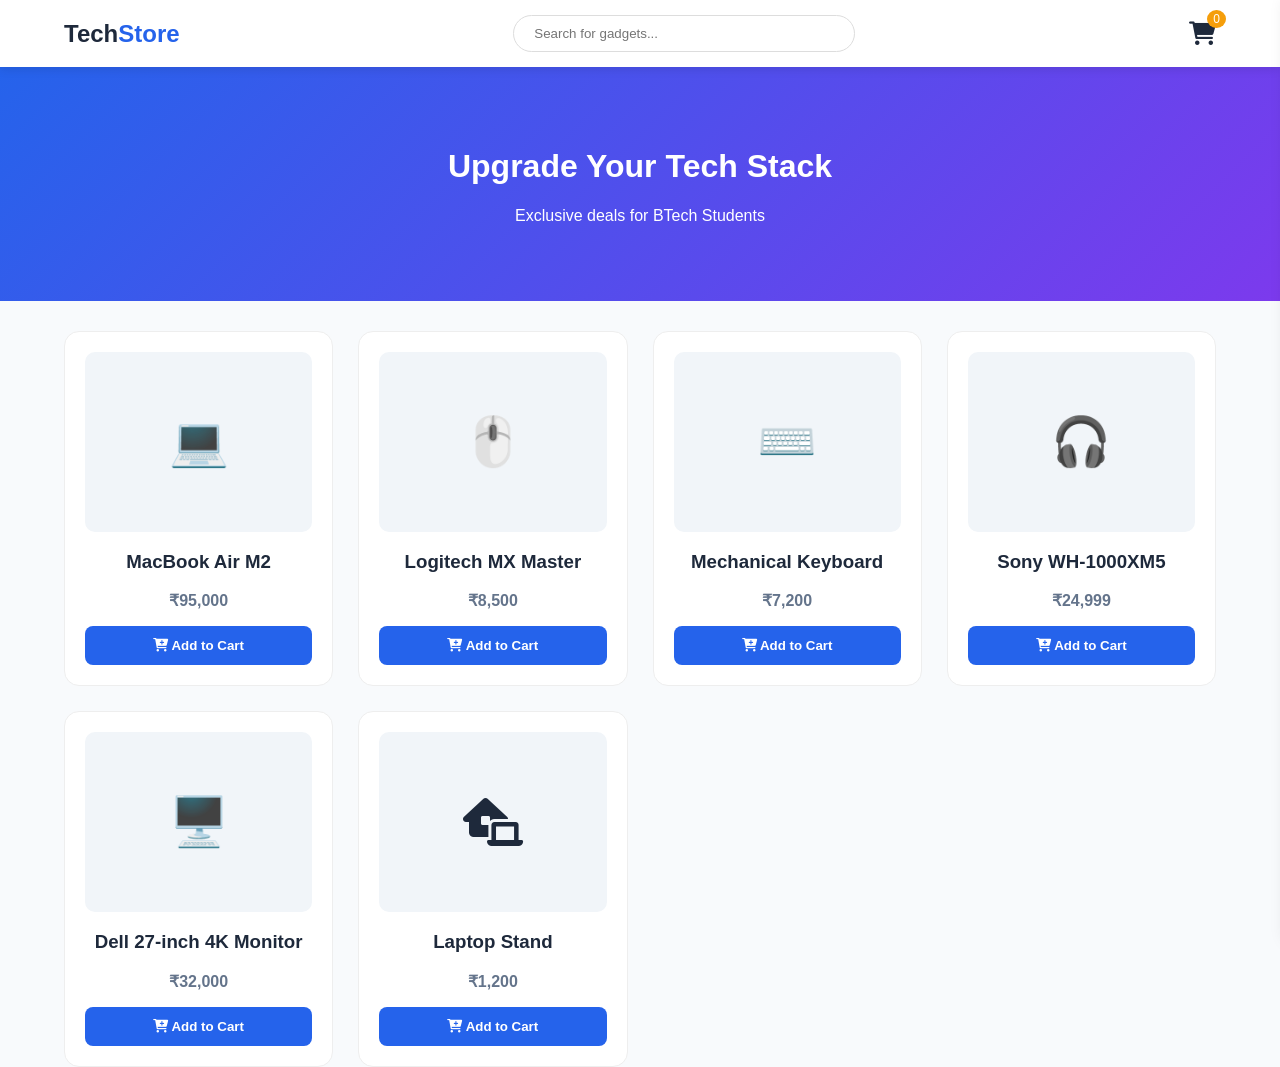
<file: index.html>
<!DOCTYPE html>
<html lang="en">
<head>
    <meta charset="UTF-8">
    <meta name="viewport" content="width=device-width, initial-scale=1.0">
    <title>TechStore | Premium Gadgets</title>
    <link rel="stylesheet" href="style.css">
    <link rel="stylesheet" href="https://cdnjs.cloudflare.com/ajax/libs/font-awesome/6.0.0/css/all.min.css">
</head>
<body>
    <nav class="navbar">
        <div class="logo">Tech<span>Store</span></div>
        <div class="search-bar">
            <input type="text" id="searchInput" placeholder="Search for gadgets..." onkeyup="filterProducts()">
        </div>
        <div class="nav-icons">
            <div class="cart-icon" onclick="toggleCart()">
                <i class="fas fa-shopping-cart"></i>
                <span id="cart-count">0</span>
            </div>
        </div>
    </nav>

    <header class="hero">
        <h1>Upgrade Your Tech Stack</h1>
        <p>Exclusive deals for BTech Students</p>
    </header>

    <div class="container">
        <main id="product-list" class="grid-container">
            </main>
    </div>

    <div id="cart-sidebar" class="sidebar">
        <div class="sidebar-header">
            <h2>Your Cart</h2>
            <button onclick="toggleCart()" class="close-btn">&times;</button>
        </div>
        <ul id="live-cart-items"></ul>
        <div class="sidebar-footer">
            <h3>Subtotal: ₹<span id="total-price">0</span></h3>
            <button id="proceed-btn" onclick="window.location.href='checkout.html'">Checkout Now</button>
        </div>
    </div>

    <script src="script.js"></script>
</body>
</html>
</file>
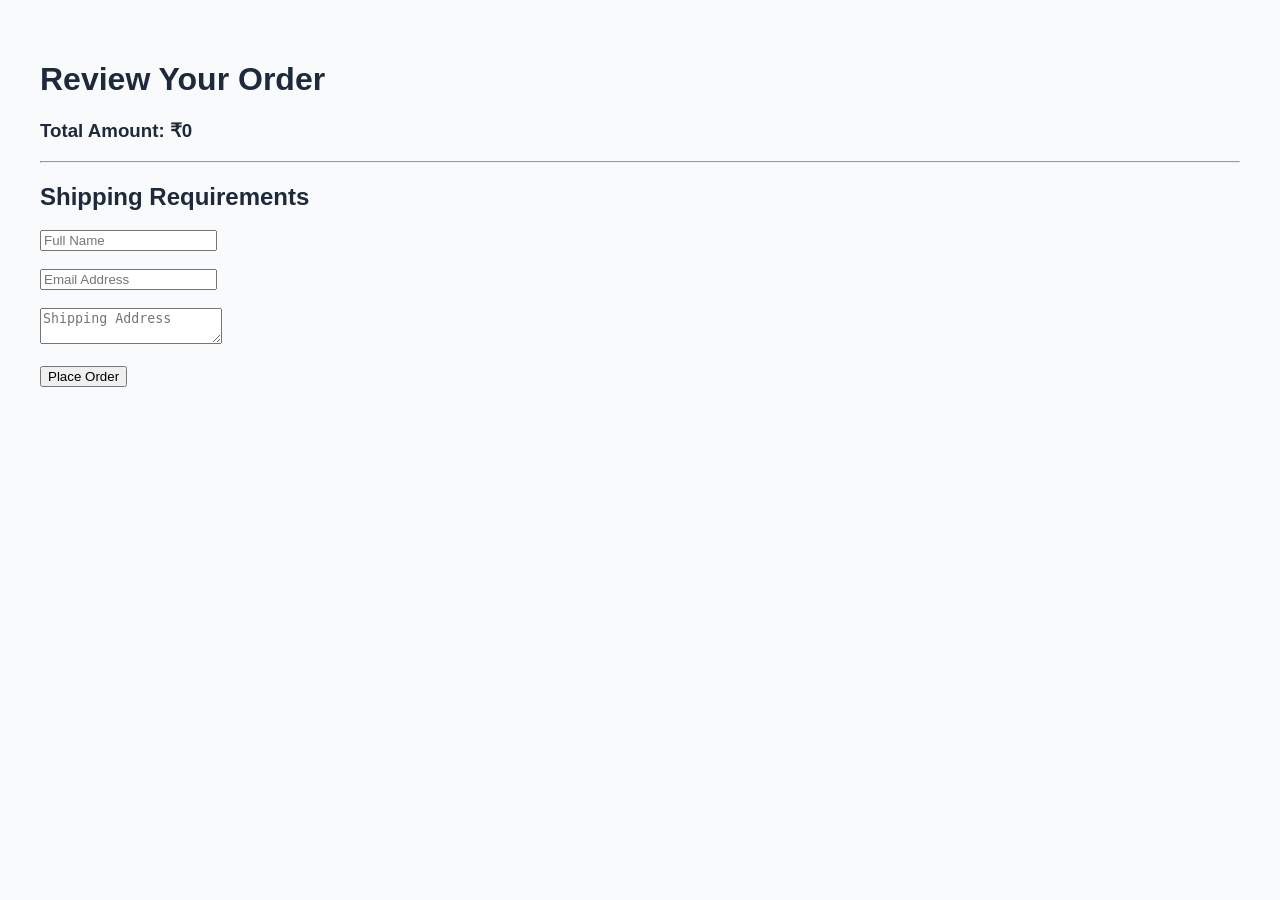
<file: checkout.html>
<!DOCTYPE html>
<html lang="en">
<head>
    <title>Checkout - TechGear</title>
    <link rel="stylesheet" href="style.css">
</head>
<body>
    <div style="padding: 40px;">
        <h1>Review Your Order</h1>
        <div id="order-summary"></div>
        <h3>Total Amount: ₹<span id="checkout-total">0</span></h3>

        <hr>

        <h2>Shipping Requirements</h2>
        <form id="checkout-form">
            <input type="text" id="name" placeholder="Full Name" required><br><br>
            <input type="email" id="email" placeholder="Email Address" required><br><br>
            <textarea id="address" placeholder="Shipping Address" required></textarea><br><br>
            <button type="submit">Place Order</button>
        </form>
    </div>

    <script>
        // Get cart from storage
        const cart = JSON.parse(localStorage.getItem('myCart')) || [];
        const summaryDiv = document.getElementById('order-summary');
        let total = 0;

        // Display items
        cart.forEach(item => {
            const p = document.createElement('p');
            p.innerText = `${item.name} - ₹${item.price}`;
            summaryDiv.appendChild(p);
            total += item.price;
        });
        document.getElementById('checkout-total').innerText = total;

        // Handle Form Submission
        document.getElementById('checkout-form').addEventListener('submit', (e) => {
            e.preventDefault();
            const name = document.getElementById('name').value;
            alert(`Thank you, ${name}! Your order of ₹${total} has been placed.`);
            
            // Clear cart after order
            localStorage.removeItem('myCart');
            window.location.href = 'index.html'; 
        });
    </script>
</body>
</html>
</file>
<file: style.css>
:root {
    --primary: #2563eb;
    --dark: #1e293b;
    --light: #f8fafc;
    --accent: #f59e0b;
}

body { font-family: 'Inter', sans-serif; margin: 0; background: var(--light); color: var(--dark); }

/* Navbar Styling */
.navbar {
    display: flex; justify-content: space-between; align-items: center;
    padding: 15px 5%; background: white; box-shadow: 0 2px 10px rgba(0,0,0,0.1);
    position: sticky; top: 0; z-index: 1000;
}

.logo { font-size: 1.5rem; font-weight: 800; color: var(--dark); }
.logo span { color: var(--primary); }

.search-bar input {
    padding: 10px 20px; width: 300px; border: 1px solid #ddd;
    border-radius: 25px; outline: none; transition: 0.3s;
}
.search-bar input:focus { border-color: var(--primary); width: 350px; }

/* Hero Section */
.hero {
    text-align: center; padding: 60px 20px;
    background: linear-gradient(135deg, #2563eb 0%, #7c3aed 100%);
    color: white; margin-bottom: 30px;
}

/* Product Grid */
.grid-container {
    display: grid; grid-template-columns: repeat(auto-fill, minmax(250px, 1fr));
    gap: 25px; padding: 0 5%;
}

.product-card {
    background: white; border-radius: 15px; padding: 20px;
    transition: transform 0.3s, box-shadow 0.3s;
    text-align: center; border: 1px solid #eee;
}
.product-card:hover { transform: translateY(-10px); box-shadow: 0 15px 30px rgba(0,0,0,0.1); }

.product-image {
    width: 100%; height: 180px; background: #f1f5f9;
    border-radius: 10px; margin-bottom: 15px;
    display: flex; align-items: center; justify-content: center; font-size: 3rem;
}

.add-btn {
    background: var(--primary); color: white; border: none;
    padding: 12px 20px; border-radius: 8px; font-weight: 600; width: 100%;
}

/* Sidebar Cart */
.sidebar {
    position: fixed; right: -400px; top: 0; width: 350px; height: 100%;
    background: white; box-shadow: -5px 0 15px rgba(0,0,0,0.1);
    transition: 0.4s; padding: 20px; z-index: 2000; display: flex; flex-direction: column;
}
.sidebar.active { right: 0; }

.cart-icon { cursor: pointer; position: relative; font-size: 1.5rem; }
#cart-count {
    position: absolute; top: -10px; right: -10px;
    background: var(--accent); color: white; font-size: 12px;
    padding: 2px 6px; border-radius: 50%;
}
</file>
